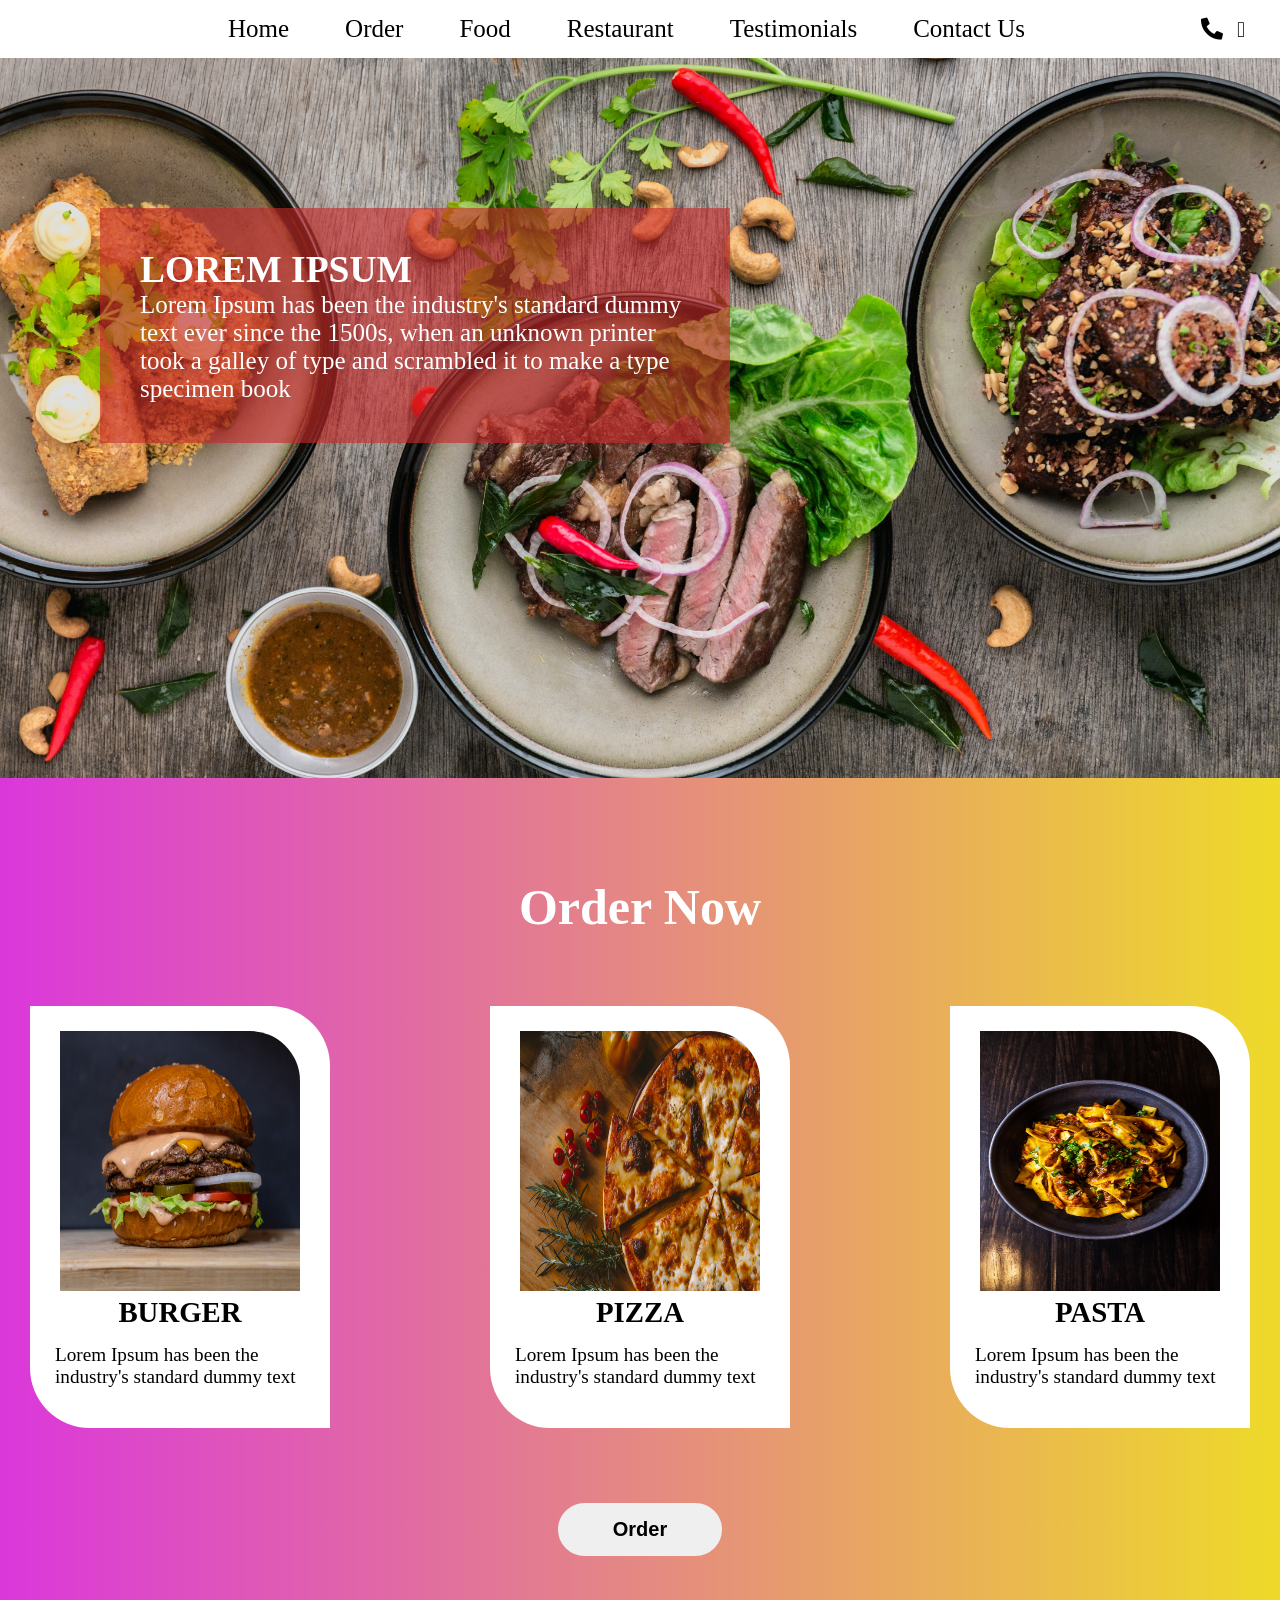
<file: index.html>
<!DOCTYPE html>
<html lang="en">

<head>
    <meta charset="UTF-8">
    <meta name="viewport" content="width=device-width, initial-scale=1.0">
    <title>Document</title>
    <link rel="stylesheet" href="style.css">
    <link rel="stylesheet" href="https://pro.fontawesome.com/releases/v5.15.4/css/all.css" />

</head>

<body>
    <header>
        <div id="head">
            <ul>
                <li><a href="">Home</a></li>
                <li><a href="">Order</a></li>
                <li><a href="">Food</a></li>
                <li><a href="">Restaurant</a></li>
                <li><a href="">Testimonials</a></li>
                <li><a href="">Contact Us</a></li>
            </ul>
        </div>
        <div id="cart">
            <i class="fas fa-phone-alt"></i>
            <i class="fad fa-shopping-cart"></i>
        </div>
    </header>

    <section class="hero">
        <div id="hero">
            <h1>LOREM IPSUM</h1>
            <p>Lorem Ipsum has been the industry's standard dummy
                text ever since the 1500s, when an unknown printer took
                a galley of type and scrambled it to make a type
                specimen book</p>
        </div>

    </section>
    <h1 class="ordernow">Order Now</h1>
    <section class="ourservices">
        <div id="box">
            <img src="img/img4.jpg" alt="">
            <h2>BURGER</h2>
            <p>Lorem Ipsum has been the
                industry's standard dummy text</p>
        </div>

        <div id="box">
            <img src="img/img2.jpg" alt="">
            <h2>PIZZA</h2>
            <p>Lorem Ipsum has been the
                industry's standard dummy text</p>
        </div>
        <div id="box">
            <img src="img/img3.jpg" alt="">
            <h2>PASTA</h2>
            <p>Lorem Ipsum has been the
                industry's standard dummy text</p>
        </div>
    </section>

    <div class="button">
        <button>Order</button>
    </div>
</body>

</html>
</file>
<file: style.css>
*{
   margin: 0px;
   padding: 0px;
   box-sizing: border-box;
}

body{
   background:linear-gradient(
       to right,
       rgb(219, 55, 219),
       rgb(238, 218, 42)
   ) ;
}

header ul{
   display: flex;
   margin: 0px 0px 0px 100px;
   
}


header ul li{
   list-style-type: none;
   padding: 15px 28px;
}
header ul li a{
   text-decoration: none;
   color: black;
   font-size: 25px;
   font-weight: 500;
}
header ul{
   margin-left: 50px;
}

header{
   display: flex;
   justify-content: space-between;
   align-items: center;
   background-color: white;
}
#head{
   margin-left: 150px;
}

header #cart{
   margin-right: 30px;
}

header i{
   padding: 5px;
   font-size: 22px;
}

.hero{
   background: url(./img/img1.jpg)no-repeat center center/cover;
   height: 80vh;
   position: relative;
}

.hero #hero{
   display: flex;
   flex-direction: column;
   justify-content: flex-start;
   align-items: flex-start;
   font-size: 25px;
   width: 630px;
   color: white;
   background: rgba(200, 40, 40, 0.6);
   padding: 40px;
   position: absolute;
   content: "";
   margin: 150px 0px 0px 100px;
   
}
   
   .ordernow{
       color: white;
       text-align: center;
       margin: 100px 10px;
       font-size: 50px;
   }

   .ourservices{
       display: flex;
       margin: -110px 40px -20px 40px;
       justify-content: center;
       align-items: center;
       text-align: center;
   }

   .ourservices h2{
       text-align: center;
   }
   .ourservices p{
       text-align: left;
       padding: 15px 25px;
   }
   #box img{
       height: 260px;
       width: 80%;
       border-top-right-radius:50px ;
   }
   #box{
      padding: 25px 0px 25px 0px;
      margin: 80px 80px;
      font-size: 35px;
      font-size: larger;
      min-width: 300px;
      width: 100px;
      background-color: white;
      border-top-right-radius:60px ;
      border-bottom-left-radius: 60px;
  }

  .button{
      
      text-align: center;
  }
  .button button{
      font-size: 20px;
      font-weight: 900;
      padding: 15px 55px;
      border-radius: 29px;
      border: none;
      margin: 15px 0px 70px 0px;
      background-color: rgba(248, 244, 244,0.3);
  }
@media(max-width:1030px){
   header ul li {
       list-style-type: none;
       padding: 11px 14px;
   }

   #box {
       margin: 80px 14px;
   }

   .hero #hero {
       margin: 78px 0px 0px 82px;
   }
}

@media (max-width:912px) {
   .head ul li a{
       display: none;
   }
   #box {
       margin: 57px 15px;
       min-width: 231px;
       height: 30vh;
       
   }

   #box img{
       height: 15vh;
   }
   #head {
       margin-left: 50px;
   }

   header ul li {
       list-style-type: none;
       padding: 15px 15px;
   }

   header ul li a {
       font-size: 15px;
       font-weight: 500;
   }
   .hero {
      height: 32vh;
  }

  .hero #hero {
      display: flex;
      flex-direction: column;
      justify-content: flex-start;
      align-items: flex-start;
      font-size: 15px;
      width: 370px;
      color: white;
      background: rgba(200, 40, 40, 0.6);
      padding: 22px;
      position: absolute;
      content: "";
      margin: 70px 0px 0px 62px;
  }
}

@media(max-width:540px){
  #head {
      margin-left: -26px;
  }

  header ul li {
      list-style-type: none;
      padding: 5px 5px;
  }

  header ul li a {
      font-size: 10px;
      font-weight: 500;
  }
  header i {
      padding: 1px;
      font-size: 13px;
  }
  .hero #hero {
   display: flex;
   flex-direction: column;
   justify-content: flex-start;
   align-items: flex-start;
   font-size: 8px;
   width: 200px;
   color: white;
   background: rgba(200, 40, 40, 0.6);
   padding: 10px;
   position: absolute;
   content: "";
   margin: 35px 0px 0px 26px;
}

.hero {
   height: 25vh;
}

.ordernow {
   color: white;
   text-align: center;
   margin: 80px 10px;
   font-size: 27px;
}

#box {
   margin: 57px 15px;
   min-width: 98px;
   height: 19vh;
}
#box {
   padding: 14px 0px 4px 0px;
   font-size: 6px;
   border-top-right-radius: 36px;
   border-bottom-left-radius: 36px;
}
#box img {
   height: 10vh;
   width: 80%;
   border-top-right-radius: 27px;
}

.ourservices p {
   text-align: left;
   padding: 5px 11px;
}

.button button {
   font-size: 15px;
   font-weight: 900;
   padding: 9px 42px;
   border-radius: 29px;
   border: none;
   margin: 4px 0px 10px 0px;
   background-color: rgba(248, 244, 244,0.3);
}
}
@media(max-width:282px){
   header ul li a {
       font-size: 7px;
   }

   header #cart {
       margin-right: 2px;
       font-size: 7px;
   }

   .hero #hero {
       font-size: 5px;
       width: 110px;
       color: white;
       padding: 6px;
   }
   #box {
      margin: 58px 9px;
      min-width: 69px;
      height: 14vh;
      border-top-right-radius: 22px;
      border-bottom-left-radius: 22px;
  }

  #box img {
      height: 6vh;
      width: 80%;
      border-top-right-radius: 15px;
  }
  #box {
      padding: 10px 0px 4px 0px;
      font-size: 4px;
  }
  .ordernow {
      color: white;
      text-align: center;
      margin:60px 10px;
      font-size: 15px;
  }

  .button button {
      font-size: 9px;
      font-weight: 900;
      padding: 3px 18px;
      border-radius: 29px;
      border: none;
      margin: 0px 0px 8px 0px;
      background-color: rgba(248, 244, 244,0.3);
  }
}
</file>
<file: res.css>
*{
   margin: 0px;
   padding: 0px;
   box-sizing: border-box;
}

body{
   background:linear-gradient(
       to right,
       rgb(219, 55, 219),
       rgb(238, 218, 42)
   ) ;
}

header ul{
   display: flex;
   margin: 0px 0px 0px 100px;
   
}


header ul li{
   list-style-type: none;
   padding: 15px 28px;
}
header ul li a{
   text-decoration: none;
   color: black;
   font-size: 25px;
   font-weight: 500;
}
header ul{
   margin-left: 50px;
}

header{
   display: flex;
   justify-content: space-between;
   align-items: center;
   background-color: white;
}
#head{
   margin-left: 150px;
}

header #cart{
   margin-right: 30px;
}

header i{
   padding: 5px;
   font-size: 22px;
}

.hero{
   background: url(./img/img1.jpg)no-repeat center center/cover;
   height: 80vh;
   position: relative;
}

.hero #hero{
   display: flex;
   flex-direction: column;
   justify-content: flex-start;
   align-items: flex-start;
   font-size: 25px;
   width: 630px;
   color: white;
   background: rgba(200, 40, 40, 0.6);
   padding: 40px;
   position: absolute;
   content: "";
   margin: 150px 0px 0px 100px;
   
}
   
   .ordernow{
       color: white;
       text-align: center;
       margin: 100px 10px;
       font-size: 50px;
   }

   .ourservices{
       display: flex;
       margin: -110px 40px -20px 40px;
       justify-content: center;
       align-items: center;
       text-align: center;
   }

   .ourservices h2{
       text-align: center;
   }
   .ourservices p{
       text-align: left;
       padding: 15px 25px;
   }
   #box img{
       height: 260px;
       width: 80%;
       border-top-right-radius:50px ;
   }
   #box{
      padding: 25px 0px 25px 0px;
      margin: 80px 80px;
      font-size: 35px;
      font-size: larger;
      min-width: 300px;
      width: 100px;
      background-color: white;
      border-top-right-radius:60px ;
      border-bottom-left-radius: 60px;
  }

  .button{
      
      text-align: center;
  }
  .button button{
      font-size: 20px;
      font-weight: 900;
      padding: 15px 55px;
      border-radius: 29px;
      border: none;
      margin: 15px 0px 70px 0px;
      background-color: rgba(248, 244, 244,0.3);
  }
@media(max-width:1030px){
   header ul li {
       list-style-type: none;
       padding: 11px 14px;
   }

   #box {
       margin: 80px 14px;
   }

   .hero #hero {
       margin: 78px 0px 0px 82px;
   }
}

@media (max-width:912px) {
   .head ul li a{
       display: none;
   }
   #box {
       margin: 57px 15px;
       min-width: 231px;
       height: 30vh;
       
   }

   #box img{
       height: 15vh;
   }
   #head {
       margin-left: 50px;
   }

   header ul li {
       list-style-type: none;
       padding: 15px 15px;
   }

   header ul li a {
       font-size: 15px;
       font-weight: 500;
   }
   .hero {
      height: 32vh;
  }

  .hero #hero {
      display: flex;
      flex-direction: column;
      justify-content: flex-start;
      align-items: flex-start;
      font-size: 15px;
      width: 370px;
      color: white;
      background: rgba(200, 40, 40, 0.6);
      padding: 22px;
      position: absolute;
      content: "";
      margin: 70px 0px 0px 62px;
  }
}

@media(max-width:540px){
  #head {
      margin-left: -26px;
  }

  header ul li {
      list-style-type: none;
      padding: 5px 5px;
  }

  header ul li a {
      font-size: 10px;
      font-weight: 500;
  }
  header i {
      padding: 1px;
      font-size: 13px;
  }
  .hero #hero {
   display: flex;
   flex-direction: column;
   justify-content: flex-start;
   align-items: flex-start;
   font-size: 8px;
   width: 200px;
   color: white;
   background: rgba(200, 40, 40, 0.6);
   padding: 10px;
   position: absolute;
   content: "";
   margin: 35px 0px 0px 26px;
}

.hero {
   height: 25vh;
}

.ordernow {
   color: white;
   text-align: center;
   margin: 80px 10px;
   font-size: 27px;
}

#box {
   margin: 57px 15px;
   min-width: 98px;
   height: 19vh;
}
#box {
   padding: 14px 0px 4px 0px;
   font-size: 6px;
   border-top-right-radius: 36px;
   border-bottom-left-radius: 36px;
}
#box img {
   height: 10vh;
   width: 80%;
   border-top-right-radius: 27px;
}

.ourservices p {
   text-align: left;
   padding: 5px 11px;
}

.button button {
   font-size: 15px;
   font-weight: 900;
   padding: 9px 42px;
   border-radius: 29px;
   border: none;
   margin: 4px 0px 10px 0px;
   background-color: rgba(248, 244, 244,0.3);
}
}
@media(max-width:282px){
   header ul li a {
       font-size: 7px;
   }

   header #cart {
       margin-right: 2px;
       font-size: 7px;
   }

   .hero #hero {
       font-size: 5px;
       width: 110px;
       color: white;
       padding: 6px;
   }
   #box {
      margin: 58px 9px;
      min-width: 69px;
      height: 14vh;
      border-top-right-radius: 22px;
      border-bottom-left-radius: 22px;
  }

  #box img {
      height: 6vh;
      width: 80%;
      border-top-right-radius: 15px;
  }
  #box {
      padding: 10px 0px 4px 0px;
      font-size: 4px;
  }
  .ordernow {
      color: white;
      text-align: center;
      margin:60px 10px;
      font-size: 15px;
  }

  .button button {
      font-size: 9px;
      font-weight: 900;
      padding: 3px 18px;
      border-radius: 29px;
      border: none;
      margin: 0px 0px 8px 0px;
      background-color: rgba(248, 244, 244,0.3);
  }
}
</file>
